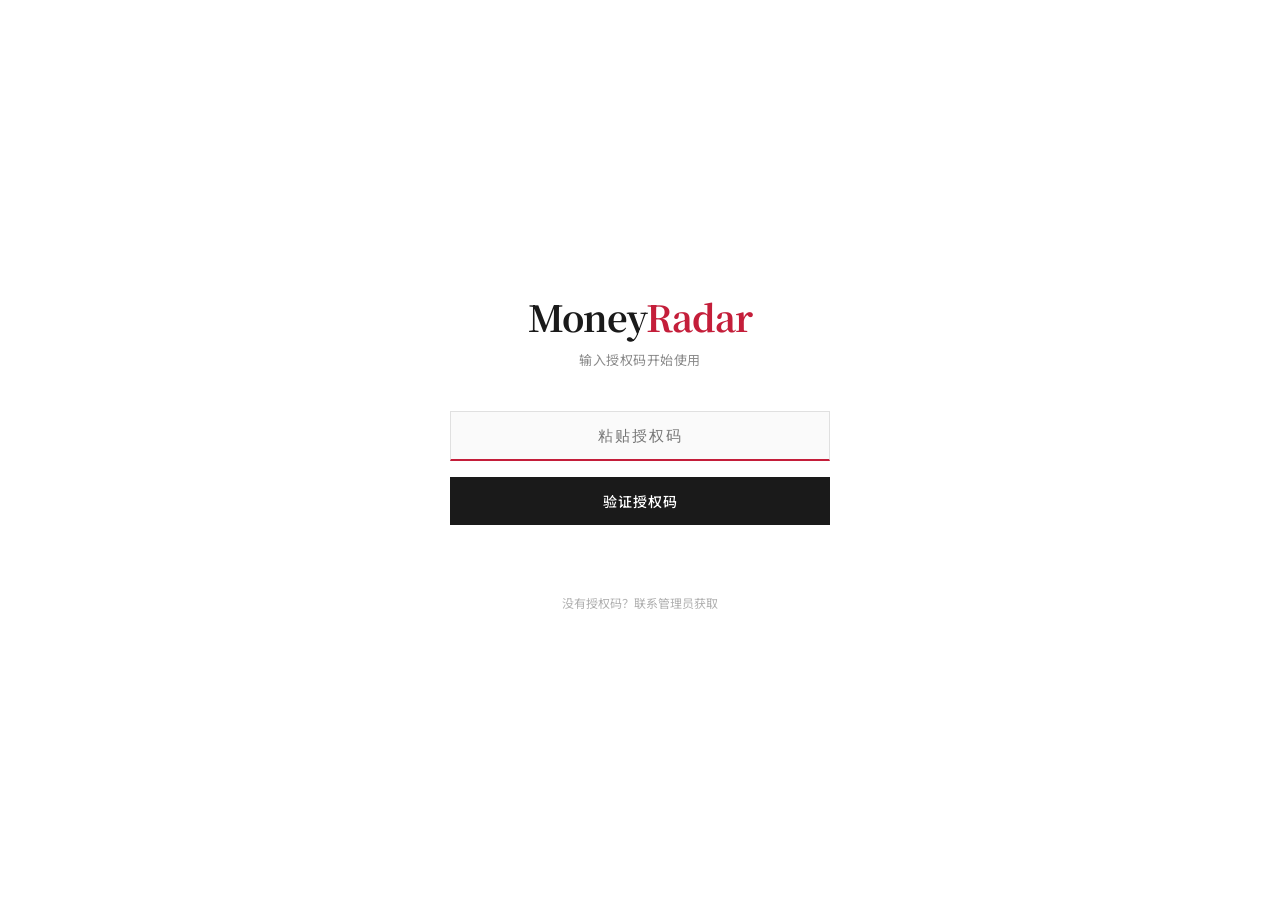
<file: frontend/index.html>
<!DOCTYPE html>
<html lang="zh-CN">
<head>
<meta charset="UTF-8">
<meta name="viewport" content="width=device-width, initial-scale=1.0">
<title>Money Radar</title>
<link href="https://fonts.googleapis.com/css2?family=Noto+Serif+SC:wght@400;500;600;700&family=Noto+Sans+SC:wght@300;400;500;700&family=Geist+Mono:wght@400;500&display=swap" rel="stylesheet">
<style>
:root, [data-theme="authoritative"] {
  --bg: #ffffff; --bg2: #fafafa; --bg3: #f5f5f5;
  --text: #1a1a1a; --text2: #4a4a4a; --text3: #8a8a8a; --text4: #b0b0b0;
  --accent: #c41e3a; --border: #e0e0e0; --border-heavy: #1a1a1a;
}
[data-theme="eink"] {
  --bg: #ffffff; --bg2: #ffffff; --bg3: #f0f0f0;
  --text: #000000; --text2: #000000; --text3: #555555; --text4: #888888;
  --accent: #000000; --border: #000000; --border-heavy: #000000;
}
[data-theme="easyeyes"] {
  --bg: #f8f6f1; --bg2: #f3f0e8; --bg3: #ebe8df;
  --text: #3d3529; --text2: #5a5044; --text3: #8a8070; --text4: #b0a898;
  --accent: #8b6914; --border: #d9d3c7; --border-heavy: #3d3529;
}
:root {
  --serif: 'Noto Serif SC', Georgia, serif;
  --sans: 'Noto Sans SC', -apple-system, sans-serif;
  --mono: 'Geist Mono', 'Courier New', monospace;
}
* { margin: 0; padding: 0; box-sizing: border-box; }
body { font-family: var(--sans); background: var(--bg); color: var(--text); line-height: 1.6; font-size: 14px; }

/* ===== License Page ===== */
.license-page {
  display: flex; align-items: center; justify-content: center;
  min-height: 100vh; background: var(--bg);
}
.license-card {
  width: 380px; text-align: center;
}
.license-logo {
  font-family: var(--serif); font-size: 36px; font-weight: 700;
  color: var(--text); margin-bottom: 4px; letter-spacing: -1px;
}
.license-logo span { color: var(--accent); }
.license-subtitle {
  font-size: 13px; color: var(--text3); letter-spacing: 0.5px; margin-bottom: 40px;
}
.license-input {
  width: 100%; padding: 14px 16px;
  background: var(--bg2); border: 1px solid var(--border); border-bottom: 2px solid var(--border-heavy);
  color: var(--text); font-family: var(--mono); font-size: 15px;
  text-align: center; letter-spacing: 2px;
}
.license-input:focus { outline: none; border-bottom-color: var(--accent); }
.license-input.error { border-bottom-color: var(--accent); }
.license-input.success { border-bottom-color: var(--success, #1a7a1a); }
.license-btn {
  width: 100%; padding: 14px; margin-top: 16px;
  background: var(--text); color: var(--bg); border: none;
  font-family: var(--sans); font-size: 14px; font-weight: 500; cursor: pointer; letter-spacing: 1px;
}
.license-btn:hover { opacity: 0.9; }
.license-btn:disabled { opacity: 0.5; cursor: not-allowed; }
.license-msg { margin-top: 16px; font-size: 13px; min-height: 20px; }
.license-msg.error { color: var(--accent); }
.license-msg.success { color: #1a7a1a; }
.license-footer { margin-top: 32px; font-size: 12px; color: var(--text4); }

/* ===== Expired Overlay ===== */
.expired-overlay {
  position: fixed; top: 0; left: 0; right: 0; bottom: 0;
  background: rgba(0,0,0,0.7); display: flex; align-items: center; justify-content: center;
  z-index: 1000;
}
.expired-card {
  background: var(--bg); padding: 40px; text-align: center; width: 360px;
}
.expired-card h2 { font-family: var(--serif); font-size: 22px; margin-bottom: 12px; }
.expired-card p { font-size: 14px; color: var(--text2); margin-bottom: 24px; }
.expired-card button {
  background: var(--text); color: var(--bg); border: none; padding: 12px 32px;
  font-family: var(--sans); font-size: 14px; cursor: pointer;
}

/* ===== Main App ===== */
.app { display: grid; grid-template-columns: 200px 1fr; min-height: 100vh; max-width: 1200px; margin: 0 auto; }
.sidebar { border-right: 1px solid var(--border); padding: 24px 16px; }
.logo { font-family: var(--serif); font-size: 20px; font-weight: 700; padding-bottom: 16px; border-bottom: 2px solid var(--border-heavy); margin-bottom: 24px; }
.logo span { color: var(--accent); }
.nav-label { font-size: 11px; font-weight: 700; color: var(--text3); text-transform: uppercase; letter-spacing: 1.5px; margin-bottom: 8px; }
.nav-item { padding: 8px 12px; font-size: 13px; color: var(--text2); cursor: pointer; border-left: 2px solid transparent; display: flex; justify-content: space-between; }
.nav-item:hover { background: var(--bg2); color: var(--text); }
.nav-item.active { color: var(--text); font-weight: 500; border-left-color: var(--accent); }
.nav-count { font-family: var(--mono); font-size: 11px; color: var(--text4); }
.nav-section { margin-bottom: 24px; }
.main { padding: 24px 32px; }
.header { display: flex; justify-content: space-between; align-items: flex-end; margin-bottom: 16px; padding-bottom: 12px; border-bottom: 1px solid var(--border); }
.header h1 { font-family: var(--serif); font-size: 22px; font-weight: 700; }
.stats { display: flex; gap: 24px; padding: 12px 0; border-bottom: 1px solid var(--bg3); margin-bottom: 16px; font-size: 12px; }
.stat-val { font-family: var(--mono); font-weight: 500; }
.news-list { display: flex; flex-direction: column; }
.news-item { padding: 16px 0; border-bottom: 1px solid var(--bg3); display: grid; grid-template-columns: 40px 1fr; gap: 12px; cursor: pointer; }
.news-item:hover { background: var(--bg2); margin: 0 -12px; padding-left: 12px; padding-right: 12px; }
.news-item:first-child { border-bottom: 2px solid var(--border-heavy); padding-bottom: 20px; margin-bottom: 8px; }
.news-item:first-child .news-title { font-size: 20px; }
.news-score { font-family: var(--mono); font-size: 16px; color: var(--text); padding-top: 2px; }
.news-item:first-child .news-score { font-size: 22px; }
.news-title { font-family: var(--serif); font-size: 15px; font-weight: 600; line-height: 1.4; }
.news-title:hover { color: var(--accent); }
.news-meta { font-size: 12px; color: var(--text3); margin-top: 4px; display: flex; gap: 8px; }
.news-tags { display: flex; gap: 12px; margin-top: 6px; }
.tag { font-size: 11px; color: var(--text3); }
.add-feed { display: flex; gap: 8px; margin-bottom: 24px; }
.add-feed input { flex: 1; padding: 10px 12px; border: 1px solid var(--border); border-bottom: 2px solid var(--border-heavy); font-family: var(--sans); font-size: 13px; background: var(--bg); color: var(--text); }
.add-feed input:focus { outline: none; border-bottom-color: var(--accent); }
.add-feed button { padding: 10px 20px; background: var(--text); color: var(--bg); border: none; font-family: var(--sans); font-size: 13px; cursor: pointer; }
.empty { text-align: center; padding: 48px 0; color: var(--text3); }
.empty h3 { font-family: var(--serif); font-size: 18px; color: var(--text2); margin-bottom: 8px; }
.rule { padding: 12px 0; border-bottom: 1px solid var(--bg3); display: flex; justify-content: space-between; align-items: center; }
.rule-tags { font-size: 13px; }
.rule-score { font-family: var(--mono); font-size: 14px; color: var(--accent); }
.btn-sub { background: var(--text); color: var(--bg); border: none; padding: 4px 12px; cursor: pointer; font-size: 12px; flex-shrink: 0; font-family: var(--sans); }
.btn-unsub { background: none; border: 1px solid var(--border); padding: 4px 12px; cursor: pointer; font-size: 12px; flex-shrink: 0; color: var(--text3); font-family: var(--sans); }
@media (max-width: 768px) { .app { grid-template-columns: 1fr; } .sidebar { display: none; } .main { padding: 16px; } }
.theme-picker { display: flex; flex-direction: column; gap: 4px; }
.theme-btn { background: none; border: 1px solid var(--border); padding: 6px 10px; font-size: 12px; cursor: pointer; text-align: left; font-family: var(--sans); color: var(--text2); border-left: 2px solid transparent; }
.theme-btn:hover { background: var(--bg2); }
.theme-btn.active { border-left-color: var(--accent); color: var(--text); font-weight: 500; }
</style>
</head>
<body>

<!-- License Page (hidden by default if authenticated) -->
<div id="license-page" class="license-page" style="display:none">
  <div class="license-card">
    <div class="license-logo">Money<span>Radar</span></div>
    <div class="license-subtitle">输入授权码开始使用</div>
    <input type="text" id="license-input" class="license-input" placeholder="粘贴授权码" autocomplete="off" spellcheck="false" autofocus>
    <button id="license-btn" class="license-btn" onclick="submitLicense()">验证授权码</button>
    <div id="license-msg" class="license-msg"></div>
    <div class="license-footer">没有授权码？联系管理员获取</div>
  </div>
</div>

<!-- Expired Overlay (hidden by default) -->
<div id="expired-overlay" class="expired-overlay" style="display:none">
  <div class="expired-card">
    <h2>授权已过期</h2>
    <p>您的授权码已过期，无法继续使用。请联系管理员续订。</p>
    <button onclick="showLicensePage()">输入新授权码</button>
  </div>
</div>

<!-- Main App (hidden by default) -->
<div id="app" class="app" style="display:none">
  <aside class="sidebar">
    <div class="logo">Money<span>Radar</span></div>
    <div class="nav-section">
      <div class="nav-label">资讯</div>
      <div class="nav-item active" onclick="showView('news')">全部 <span class="nav-count" id="count-all">0</span></div>
      <div class="nav-item" onclick="showView('news')">高分 <span class="nav-count" id="count-high">0</span></div>
    </div>
    <div class="nav-section">
      <div class="nav-label">标签</div>
      <div id="tag-list"></div>
    </div>
    <div class="nav-section">
      <div class="nav-label">主题</div>
      <div class="theme-picker">
        <button class="theme-btn active" data-theme="authoritative" onclick="setTheme('authoritative')">📰 权威</button>
        <button class="theme-btn" data-theme="eink" onclick="setTheme('eink')">📖 墨水屏</button>
        <button class="theme-btn" data-theme="easyeyes" onclick="setTheme('easyeyes')">🌅 养眼</button>
      </div>
    </div>
    <div class="nav-section">
      <div class="nav-label">管理</div>
      <div class="nav-item" onclick="showView('feeds')">RSS 源</div>
      <div class="nav-item" onclick="showView('rules')">评分规则</div>
    </div>
  </aside>
  <main class="main" id="content"><div style="text-align:center;padding:48px;color:var(--text3)">加载中...</div></main>
</div>

<script>
const API = '/spa/api';
const LICENSE_KEY = 'mr_license';
let currentView = 'news';
let entries = [];
let subscribedFeedUrls = new Set();
let allAvailableFeeds = [];
let rules = [];

// ===== Theme =====
function setTheme(t){document.documentElement.setAttribute('data-theme',t);localStorage.setItem('mr-theme',t);document.querySelectorAll('.theme-btn').forEach(b=>b.classList.toggle('active',b.dataset.theme===t));}
(function(){const s=localStorage.getItem('mr-theme')||'authoritative';document.documentElement.setAttribute('data-theme',s);})();

// ===== License =====
function getLicense() { return localStorage.getItem(LICENSE_KEY); }
function setLicense(code) { localStorage.setItem(LICENSE_KEY, code); }
function clearLicense() { localStorage.removeItem(LICENSE_KEY); }

async function submitLicense() {
  const input = document.getElementById('license-input');
  const btn = document.getElementById('license-btn');
  const msg = document.getElementById('license-msg');
  const code = input.value.trim();
  if (!code) return;

  btn.textContent = '验证中...';
  btn.disabled = true;
  msg.textContent = '';
  input.classList.remove('error', 'success');

  try {
    const resp = await fetch(`${API}/license/validate`, {
      method: 'POST',
      headers: { 'Content-Type': 'application/json' },
      body: JSON.stringify({ license_code: code })
    });
    const data = await resp.json();

    if (data.valid) {
      input.classList.add('success');
      msg.className = 'license-msg success';
      msg.textContent = data.message || '授权成功';
      setLicense(code);
      setTimeout(() => startApp(), 1000);
    } else {
      input.classList.add('error');
      msg.className = 'license-msg error';
      msg.textContent = data.message || '授权码无效';
    }
  } catch (e) {
    msg.className = 'license-msg error';
    msg.textContent = '网络错误，请稍后重试';
  }

  btn.textContent = '验证授权码';
  btn.disabled = false;
}

function showLicensePage() {
  document.getElementById('expired-overlay').style.display = 'none';
  document.getElementById('app').style.display = 'none';
  document.getElementById('license-page').style.display = 'flex';
}

function showExpiredOverlay() {
  document.getElementById('expired-overlay').style.display = 'flex';
}

// ===== API =====
async function api(path, data={}) {
  const license = getLicense();
  const resp = await fetch(`${API}/${path}`, {
    method: 'POST',
    headers: {
      'Content-Type': 'application/json',
      'X-License-Code': license || '',
    },
    body: JSON.stringify(data)
  });

  // Check for license errors
  if (resp.status === 401) {
    const errData = await resp.json();
    if (errData.error === 'license_expired') {
      showExpiredOverlay();
      throw new Error('License expired');
    }
    if (errData.error === 'license_invalid' || errData.error === 'license_required') {
      clearLicense();
      showLicensePage();
      throw new Error('License invalid');
    }
  }

  return resp.json();
}

// ===== Data Loading =====
async function loadAll() {
  try {
    // Load user's subscribed feeds
    const feedsResp = await api('license/user/feeds');
    subscribedFeedUrls = new Set((feedsResp.feeds || []).map(f => f.url));

    // Load available feeds from collections
    const collsResp = await api('public/get-collections');
    allAvailableFeeds = [];
    for (const coll of (collsResp.collections || [])) {
      if (coll.slug === 'money-radar-default') {
        try {
          const detail = await api('public/get-collection-feeds', { collectionId: coll.id });
          allAvailableFeeds = (detail.feeds || []).map(f => ({
            id: f.id, url: f.url, title: f.title, description: f.description || ''
          }));
        } catch (e) {}
        break;
      }
    }

    // Load entries
    const entriesResp = await api('private/get-last-entries', { period: 30*24*60*60, minTagCount: 0 });
    entries = (entriesResp.entries || []).map(e => ({
      id: e.id, title: e.title, url: e.externalUrl,
      source: e.feedTitle || '未知', published: new Date(e.publishedAt),
      score: e.score || 0, tags: (e.tags || [])
    }));

    // Load user's rules
    const rulesResp = await api('license/user/rules');
    rules = (rulesResp.rules || []).map(r => ({
      id: r.id, requiredTags: r.requiredTags, excludedTags: r.excludedTags, score: r.score
    }));

    // Update sidebar counts
    document.getElementById('count-all').textContent = entries.length;
    document.getElementById('count-high').textContent = entries.filter(e => e.score >= 80).length;
    renderTags();
  } catch (e) {
    if (e.message !== 'License expired' && e.message !== 'License invalid') {
      console.error('loadAll error:', e);
    }
  }
}

function renderTags() {
  const tagCounts = {};
  entries.forEach(e => (e.tags || []).forEach(t => { tagCounts[t] = (tagCounts[t]||0)+1; }));
  const sorted = Object.entries(tagCounts).sort((a,b) => b[1]-a[1]).slice(0,10);
  document.getElementById('tag-list').innerHTML = sorted.map(([t,c]) =>
    `<div class="nav-item"><span>#${t}</span><span class="nav-count">${c}</span></div>`
  ).join('');
}

function timeAgo(d) {
  const m = Math.floor((Date.now()-d)/60000);
  if(m<1) return '刚刚'; if(m<60) return m+' 分钟前';
  const h=Math.floor(m/60); if(h<24) return h+' 小时前';
  return Math.floor(h/24)+' 天前';
}

// ===== Views =====
function showView(v) {
  currentView = v;
  if(v==='news') renderNews();
  else if(v==='feeds') renderFeeds();
  else if(v==='rules') renderRules();
}

function renderNews() {
  const sorted = [...entries].sort((a,b) => b.score - a.score);
  document.getElementById('content').innerHTML = `
    <div class="header"><h1>全部资讯</h1></div>
    <div class="stats">
      <div>今日 <span class="stat-val">${entries.length}</span></div>
      <div>高分 <span class="stat-val">${entries.filter(e=>e.score>=80).length}</span></div>
      <div>源 <span class="stat-val">${subscribedFeedUrls.size}</span></div>
    </div>
    <div class="news-list">
      ${sorted.length===0 ? '<div class="empty"><h3>还没有资讯</h3><p>去 RSS 源页面订阅一些源开始</p></div>' : ''}
      ${sorted.map(e => `
        <div class="news-item" onclick="window.open('${e.url}','_blank')">
          <div class="news-score">${e.score}</div>
          <div>
            <div class="news-title">${e.title}</div>
            <div class="news-tags">${(e.tags||[]).map(t=>`<span class="tag">#${t}</span>`).join('')}</div>
            <div class="news-meta"><span>${e.source}</span><span>${timeAgo(e.published)}</span></div>
          </div>
        </div>
      `).join('')}
    </div>`;
}

function renderFeeds() {
  const groups = {'财经金融':[],'科技互联网':[],'政策时政':[],'综合资讯':[],'国际视野':[],'加密货币':[],'其他':[]};
  const gm = {'华尔街见闻':'财经金融','财联社':'财经金融','金十数据':'财经金融','雪球':'财经金融','格隆汇':'财经金融','东方财富':'财经金融','财新网':'财经金融','36氪':'科技互联网','虎嗅':'科技互联网','少数派':'科技互联网','InfoQ':'科技互联网','Hacker News':'科技互联网','TechCrunch':'科技互联网','The Verge':'科技互联网','新华社':'政策时政','中国政府网':'政策时政','人民日报':'政策时政','知乎':'综合资讯','微博':'综合资讯','V2EX':'综合资讯','掘金':'综合资讯','IT之家':'综合资讯','今日头条':'综合资讯','BBC':'国际视野','CNN':'国际视野','路透社':'国际视野','纽约时报':'国际视野','CoinDesk':'加密货币','PANews':'加密货币'};
  allAvailableFeeds.forEach(f => {
    const m = Object.keys(gm).find(k => (f.title||'').includes(k));
    groups[m ? gm[m] : '其他'].push(f);
  });
  const subCount = allAvailableFeeds.filter(f => subscribedFeedUrls.has(f.url)).length;

  document.getElementById('content').innerHTML = `
    <div class="header"><h1>RSS 源管理</h1></div>
    <div style="font-size:12px;color:var(--text3);margin-bottom:16px">共 ${allAvailableFeeds.length} 个源，已订阅 ${subCount} 个</div>
    <div class="add-feed">
      <input type="text" id="feed-url" placeholder="输入自定义 RSS 地址">
      <button onclick="addCustomFeed()">添加</button>
    </div>
    ${Object.entries(groups).filter(([,v])=>v.length>0).map(([group,items]) => `
      <div style="margin-bottom:20px">
        <div style="font-size:12px;color:var(--text3);margin-bottom:8px;font-weight:700;letter-spacing:1px">${group}（${items.length}）</div>
        ${items.map(f => {
          const isSub = subscribedFeedUrls.has(f.url);
          return `<div class="rule">
            <div style="flex:1;min-width:0">
              <div style="font-weight:500">${f.title}</div>
              <div style="font-size:12px;color:var(--text3);line-height:1.4;margin-top:2px">${f.description}</div>
            </div>
            ${isSub
              ? `<button class="btn-unsub" onclick="doUnsub('${f.url}')">取消订阅</button>`
              : `<button class="btn-sub" onclick="doSub('${f.url}','${f.title}','${f.description}')">订阅</button>`}
          </div>`;
        }).join('')}
      </div>`).join('')}`;
}

async function doSub(url, title, desc) {
  await api('license/user/feeds/add', {url, title, description: desc});
  await loadAll();
  renderFeeds();
}

async function doUnsub(url) {
  // Find feed ID from subscribed list
  const feedsResp = await api('license/user/feeds');
  const feed = (feedsResp.feeds||[]).find(f => f.url === url);
  if (feed) {
    await api('license/user/feeds/remove', {feed_id: feed.id});
  }
  await loadAll();
  renderFeeds();
}

async function addCustomFeed() {
  const input = document.getElementById('feed-url');
  const url = input.value.trim();
  if (!url) return;
  await api('license/user/feeds/add', {url});
  input.value = '';
  await loadAll();
  renderFeeds();
}

function renderRules() {
  const groups = {'央行与货币政策':[],'宏观经济数据':[],'股票市场':[],'金融资产':[],'科技产业':[],'政策与监管':[],'国际与地缘':[],'排除噪音':[],'其他':[]};
  const rmg = {'央行':'央行与货币政策','美联储':'央行与货币政策','降息':'央行与货币政策','加息':'央行与货币政策','利率':'央行与货币政策','货币政策':'央行与货币政策','GDP':'宏观经济数据','CPI':'宏观经济数据','通胀':'宏观经济数据','宏观经济':'宏观经济数据','就业':'宏观经济数据','财政政策':'宏观经济数据','A股':'股票市场','港股':'股票市场','美股':'股票市场','股票':'股票市场','IPO':'股票市场','财报':'股票市场','债券':'金融资产','外汇':'金融资产','大宗商品':'金融资产','石油':'金融资产','黄金':'金融资产','人工智能':'科技产业','AI':'科技产业','半导体':'科技产业','芯片':'科技产业','新能源':'科技产业','电动车':'科技产业','政策':'政策与监管','国务院':'政策与监管','监管':'政策与监管','反垄断':'政策与监管','房地产':'政策与监管','贸易':'国际与地缘','关税':'国际与地缘','制裁':'国际与地缘','地缘政治':'国际与地缘'};
  rules.forEach(r => {
    if(r.excludedTags && r.excludedTags.length>0) { groups['排除噪音'].push(r); return; }
    const tag = (r.requiredTags||[])[0]||'';
    const m = Object.keys(rmg).find(k => tag.includes(k));
    groups[m ? rmg[m] : '其他'].push(r);
  });

  document.getElementById('content').innerHTML = `
    <div class="header"><h1>评分规则</h1></div>
    <div style="font-size:12px;color:var(--text3);margin-bottom:16px">分数越高，资讯越重要。排除规则过滤噪音。</div>
    <div class="add-feed">
      <input type="text" id="rule-tag" placeholder="标签名，如 央行">
      <input type="number" id="rule-score" placeholder="分数" value="10" style="width:80px">
      <button onclick="addRule()">添加</button>
    </div>
    ${Object.entries(groups).filter(([,v])=>v.length>0).map(([group,items]) => `
      <div style="margin-bottom:20px">
        <div style="font-size:12px;color:var(--text3);margin-bottom:8px;font-weight:700;letter-spacing:1px">${group}（${items.length}）</div>
        ${items.map(r => {
          const isEx = r.excludedTags && r.excludedTags.length>0;
          const tags = isEx ? r.excludedTags : (r.requiredTags||[]);
          const label = isEx ? '排除' : `+${r.score}`;
          const color = isEx ? 'var(--text3)' : 'var(--accent)';
          return `<div class="rule"><div class="rule-tags">${tags.map(t=>`<span class="tag">#${t}</span>`).join(' ')}</div><div class="rule-score" style="color:${color}">${label}</div></div>`;
        }).join('')}
      </div>`).join('')}
    ${rules.length===0 ? '<div class="empty"><h3>还没有评分规则</h3><p>添加规则让 AI 知道你关注什么</p></div>' : ''}`;
}

async function addRule() {
  const tag = document.getElementById('rule-tag').value.trim();
  const score = parseInt(document.getElementById('rule-score').value) || 10;
  if(!tag) return;
  await api('license/user/rules/add', {required_tags: [tag], excluded_tags: [], score});
  await loadAll();
  renderRules();
}

// ===== Init =====
async function startApp() {
  document.getElementById('license-page').style.display = 'none';
  document.getElementById('app').style.display = 'grid';
  const saved = localStorage.getItem('mr-theme')||'authoritative';
  document.querySelectorAll('.theme-btn').forEach(b=>b.classList.toggle('active',b.dataset.theme===saved));
  await loadAll();
  showView('news');
}

// Entry point
(async function() {
  const license = getLicense();
  if (!license) {
    showLicensePage();
    return;
  }

  // Quick validation
  try {
    const resp = await fetch(`${API}/license/status`, {
      headers: { 'X-License-Code': license }
    });
    const data = await resp.json();
    if (data.valid) {
      startApp();
    } else {
      clearLicense();
      showLicensePage();
    }
  } catch (e) {
    // Network error, try to start anyway
    startApp();
  }
})();
</script>
</body>
</html>
</file>
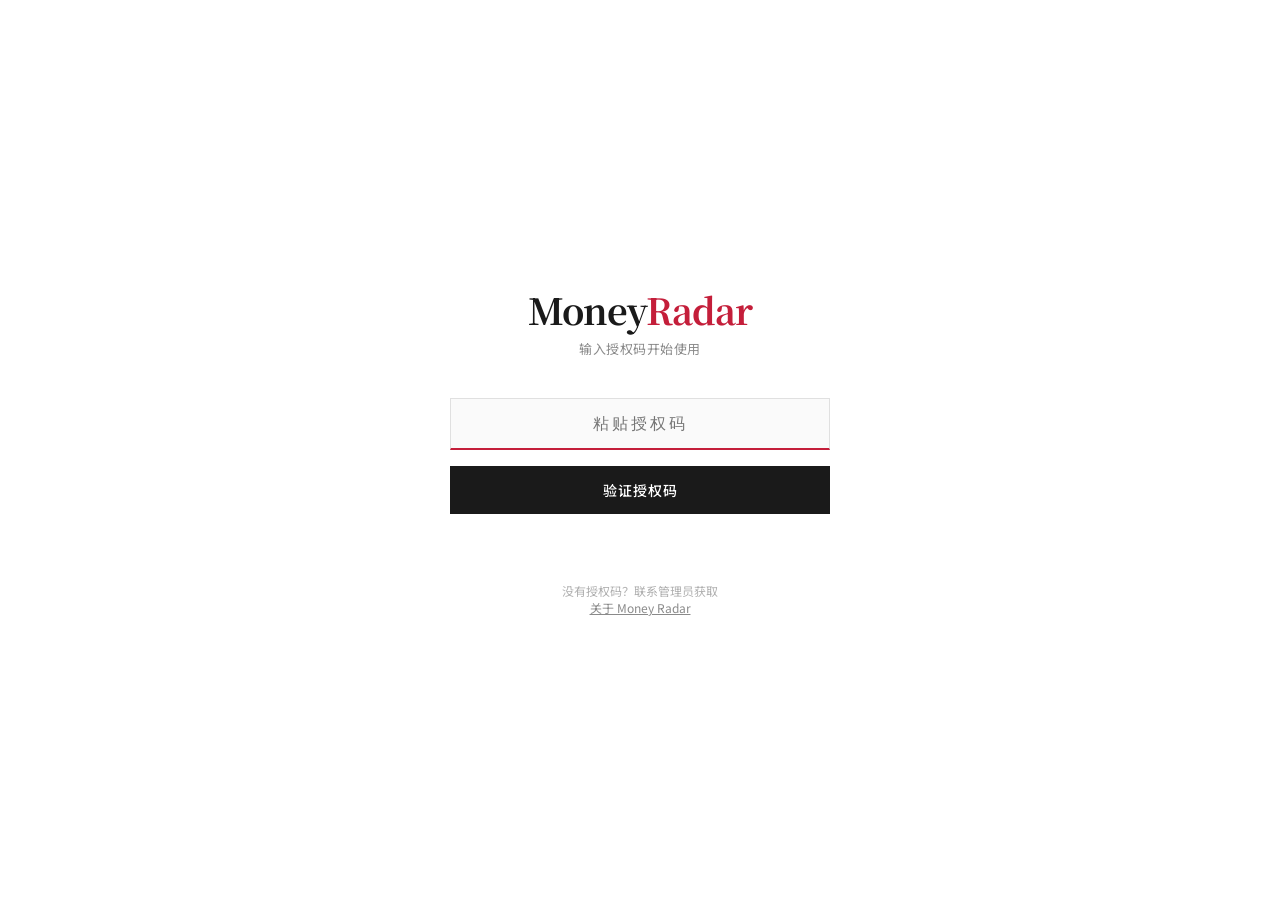
<file: license/license-page.html>
<!--
  Money Radar — License Page Component
  
  This is a standalone HTML file for testing.
  For integration into feeds.fun's Vue app, see LicensePage.vue below.
-->
<!DOCTYPE html>
<html lang="zh-CN">
<head>
<meta charset="UTF-8">
<meta name="viewport" content="width=device-width, initial-scale=1.0">
<title>Money Radar — 授权验证</title>
<link href="https://fonts.googleapis.com/css2?family=Noto+Serif+SC:wght@400;500;600;700&family=Noto+Sans+SC:wght@300;400;500;700&family=Geist+Mono:wght@400;500&display=swap" rel="stylesheet">
<style>
:root {
  --bg-primary: #ffffff;
  --bg-secondary: #fafafa;
  --bg-tertiary: #f5f5f5;
  --text-primary: #1a1a1a;
  --text-secondary: #4a4a4a;
  --text-tertiary: #8a8a8a;
  --text-muted: #b0b0b0;
  --accent: #c41e3a;
  --accent-dim: rgba(196, 30, 58, 0.08);
  --border: #e0e0e0;
  --border-heavy: #1a1a1a;
  --success: #1a7a1a;
  --error: #c41e3a;
  --font-serif: 'Noto Serif SC', Georgia, serif;
  --font-sans: 'Noto Sans SC', -apple-system, sans-serif;
  --font-mono: 'Geist Mono', 'Courier New', monospace;
}

* { margin: 0; padding: 0; box-sizing: border-box; }

body {
  font-family: var(--font-sans);
  background: var(--bg-primary);
  color: var(--text-primary);
  min-height: 100vh;
  display: flex;
  align-items: center;
  justify-content: center;
  -webkit-font-smoothing: antialiased;
}

.license-container {
  width: 380px;
  text-align: center;
}

.logo {
  font-family: var(--font-serif);
  font-size: 36px;
  font-weight: 700;
  color: var(--text-primary);
  margin-bottom: 4px;
  letter-spacing: -1px;
}

.logo span {
  color: var(--accent);
}

.subtitle {
  font-size: 13px;
  color: var(--text-tertiary);
  letter-spacing: 0.5px;
  margin-bottom: 40px;
}

.form-group {
  margin-bottom: 16px;
}

.license-input {
  width: 100%;
  padding: 14px 16px;
  background: var(--bg-secondary);
  border: 1px solid var(--border);
  border-bottom: 2px solid var(--border-heavy);
  color: var(--text-primary);
  font-family: var(--font-mono);
  font-size: 16px;
  text-align: center;
  letter-spacing: 3px;
  transition: border-color 0.15s ease;
}

.license-input:focus {
  outline: none;
  border-bottom-color: var(--accent);
}

.license-input.error {
  border-bottom-color: var(--error);
}

.license-input.success {
  border-bottom-color: var(--success);
}

.submit-btn {
  width: 100%;
  padding: 14px;
  background: var(--text-primary);
  color: var(--bg-primary);
  border: none;
  font-size: 14px;
  font-weight: 500;
  cursor: pointer;
  font-family: var(--font-sans);
  letter-spacing: 1px;
  transition: opacity 0.15s ease;
}

.submit-btn:hover {
  opacity: 0.85;
}

.submit-btn:disabled {
  opacity: 0.5;
  cursor: not-allowed;
}

.submit-btn.loading {
  opacity: 0.7;
}

.message {
  margin-top: 16px;
  font-size: 13px;
  min-height: 20px;
  transition: all 0.15s ease;
}

.message.error {
  color: var(--error);
}

.message.success {
  color: var(--success);
}

.message.warning {
  color: #b45309;
}

.footer {
  margin-top: 32px;
  font-size: 12px;
  color: var(--text-muted);
}

.footer a {
  color: var(--text-tertiary);
  text-decoration: underline;
}

.expiry-warning {
  background: var(--accent-dim);
  border: 1px solid rgba(196, 30, 58, 0.2);
  padding: 10px 16px;
  margin-bottom: 20px;
  font-size: 13px;
  color: var(--accent);
  display: none;
}

.expiry-warning.show {
  display: block;
}
</style>
</head>
<body>

<div class="license-container">
  <div class="logo">Money<span>Radar</span></div>
  <div class="subtitle">输入授权码开始使用</div>
  
  <div class="expiry-warning" id="expiryWarning"></div>
  
  <form id="licenseForm" onsubmit="return handleSubmit(event)">
    <div class="form-group">
      <input 
        type="text" 
        id="licenseInput" 
        class="license-input"
        placeholder="粘贴授权码"
        autocomplete="off"
        spellcheck="false"
        autofocus
      >
    </div>
    <button type="submit" class="submit-btn" id="submitBtn">验证授权码</button>
  </form>
  
  <div class="message" id="message"></div>
  
  <div class="footer">
    没有授权码？联系管理员获取<br>
    <a href="#">关于 Money Radar</a>
  </div>
</div>

<script>
const API_BASE = window.location.origin;

// Check if license already exists in cookie
document.addEventListener('DOMContentLoaded', () => {
  const existing = getCookie('mr_license');
  if (existing) {
    checkExistingLicense(existing);
  }
});

function getCookie(name) {
  const match = document.cookie.match(new RegExp('(^| )' + name + '=([^;]+)'));
  return match ? match[2] : null;
}

async function checkExistingLicense(code) {
  try {
    const resp = await fetch(`${API_BASE}/api/license/validate`, {
      method: 'POST',
      headers: { 'Content-Type': 'application/json' },
      body: JSON.stringify({ license_code: code }),
    });
    const data = await resp.json();
    
    if (data.valid) {
      showMessage('授权有效，正在跳转...', 'success');
      setTimeout(() => {
        window.location.href = '/';
      }, 1000);
    }
  } catch (e) {
    // Ignore, show the form
  }
}

async function handleSubmit(e) {
  e.preventDefault();
  
  const input = document.getElementById('licenseInput');
  const btn = document.getElementById('submitBtn');
  const code = input.value.trim();
  
  if (!code) {
    showMessage('请输入授权码', 'error');
    input.classList.add('error');
    return false;
  }
  
  // UI state: loading
  btn.textContent = '验证中...';
  btn.disabled = true;
  btn.classList.add('loading');
  input.classList.remove('error', 'success');
  hideMessage();
  
  try {
    const resp = await fetch(`${API_BASE}/api/license/validate`, {
      method: 'POST',
      headers: { 'Content-Type': 'application/json' },
      body: JSON.stringify({ license_code: code }),
    });
    const data = await resp.json();
    
    if (data.valid) {
      input.classList.add('success');
      showMessage(data.message || '授权成功', 'success');
      
      // Set cookie
      document.cookie = `mr_license=${code};max-age=${86400*365};path=/;samesite=lax`;
      
      // Redirect after short delay
      setTimeout(() => {
        window.location.href = '/';
      }, 1500);
    } else {
      input.classList.add('error');
      
      if (data.error === 'expired') {
        showMessage('授权码已过期，请续订后继续使用', 'error');
      } else {
        showMessage(data.message || '授权码无效，请检查后重试', 'error');
      }
    }
  } catch (err) {
    showMessage('网络错误，请稍后重试', 'error');
  } finally {
    btn.textContent = '验证授权码';
    btn.disabled = false;
    btn.classList.remove('loading');
  }
  
  return false;
}

function showMessage(text, type) {
  const el = document.getElementById('message');
  el.textContent = text;
  el.className = `message ${type}`;
}

function hideMessage() {
  const el = document.getElementById('message');
  el.textContent = '';
  el.className = 'message';
}
</script>

</body>
</html>
</file>
